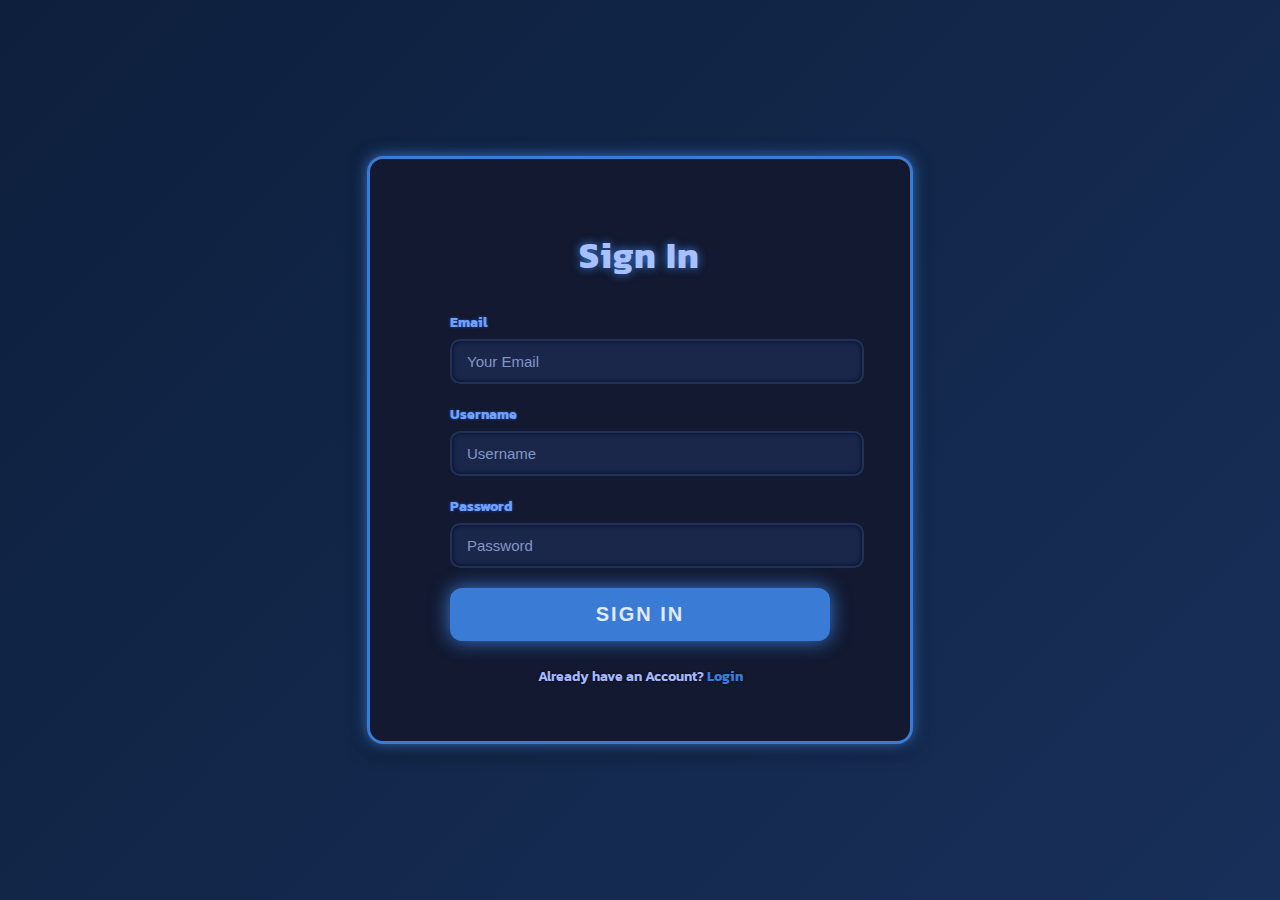
<file: index.html>
<!DOCTYPE html>
<html lang="en">
<head>
  <meta charset="UTF-8">
  <meta name="viewport" content="width=device-width, initial-scale=1.0">
  <title>Sign-in-Glaydo</title>
  <link rel="stylesheet" href="singin.css">
</head>
<body>
  <div class="Sing-in-box">
    <h2>Sign In</h2>
    <form onsubmit="signUpUser(event)">
      <label for="email">Email</label>
      <input id="signup-email" type="email" placeholder="Your Email" required>

      <label for="username">Username</label>
      <input id="signup-username" type="text" placeholder="Username" required>

      <label for="password">Password</label>
      <input id="signup-password" type="password" placeholder="Password" required>

      <button type="submit">Sign In</button>
      <p>Already have an Account?
        <a href="login.html">Login</a>
      </p>
    </form>
  </div>

  <script src="auth.js"></script>
  <script>
  document.getElementById('signup-form').addEventListener('submit', signUpUser);
</script>
</body>
</html>
</file>
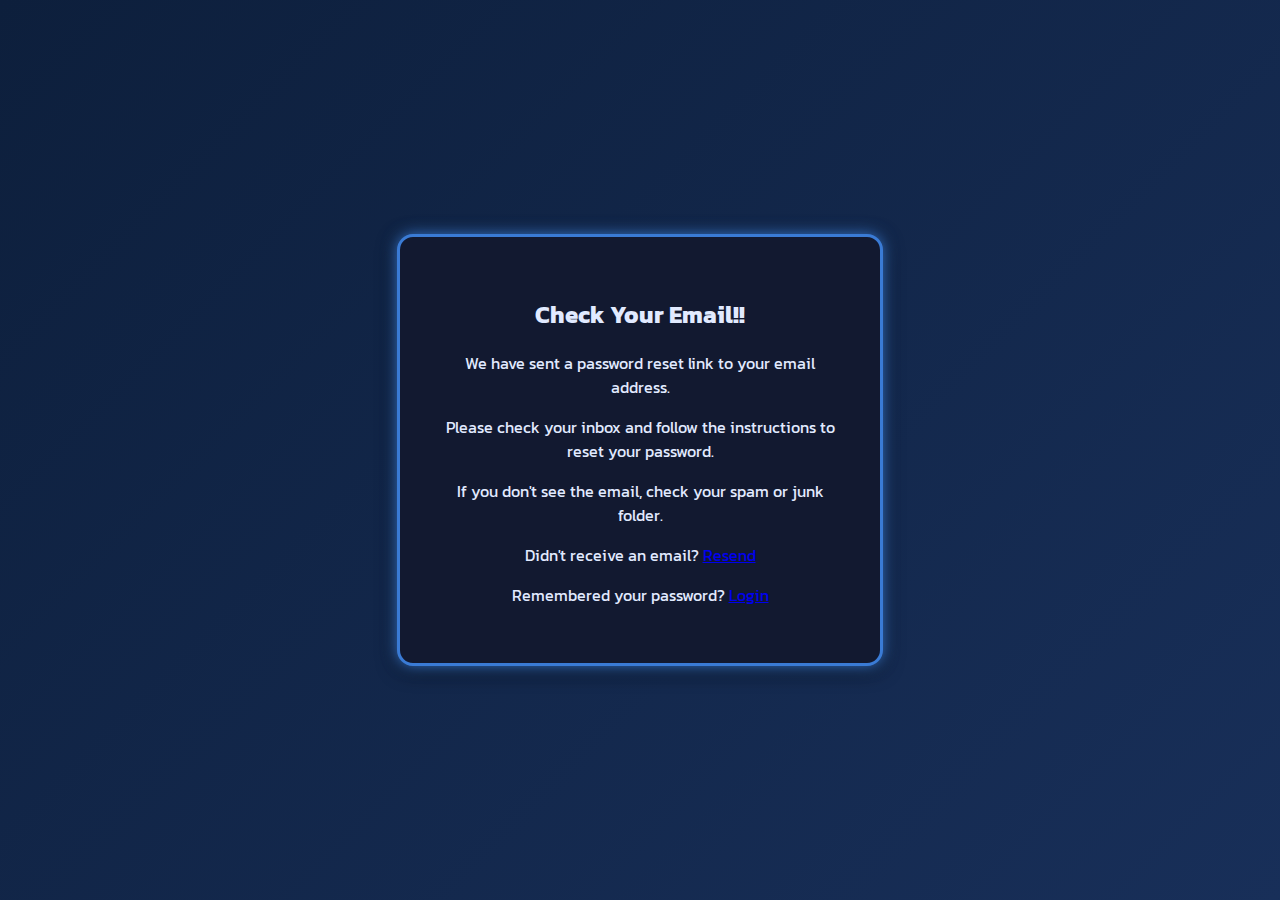
<file: check_email.html>
<!DOCTYPE html>
<html lang="en"><head>
    <meta charset="UTF-8">
    <meta name="viewport" content="width=device-width, initial-scale=1">
    <title>Waiting for Reset Email - Glaydo</title>
    <link rel="stylesheet" href="reset_password.css">
</head>
<body>
    <div class="check-email-box">
        <h2>Check Your Email!!</h2>
        <p>We have sent a password reset link to your email address.</p>
        <p>Please check your inbox and follow the instructions to reset your password.</p>
        <p>If you don't see the email, check your spam or junk folder.</p>
        <p>Didn't receive an email? <a href="forgot.html">Resend</a></p>
        <p>
          Remembered your password? <a href="Login.html">Login</a>
        </p>
    </div>
</body>
</html>
</file>
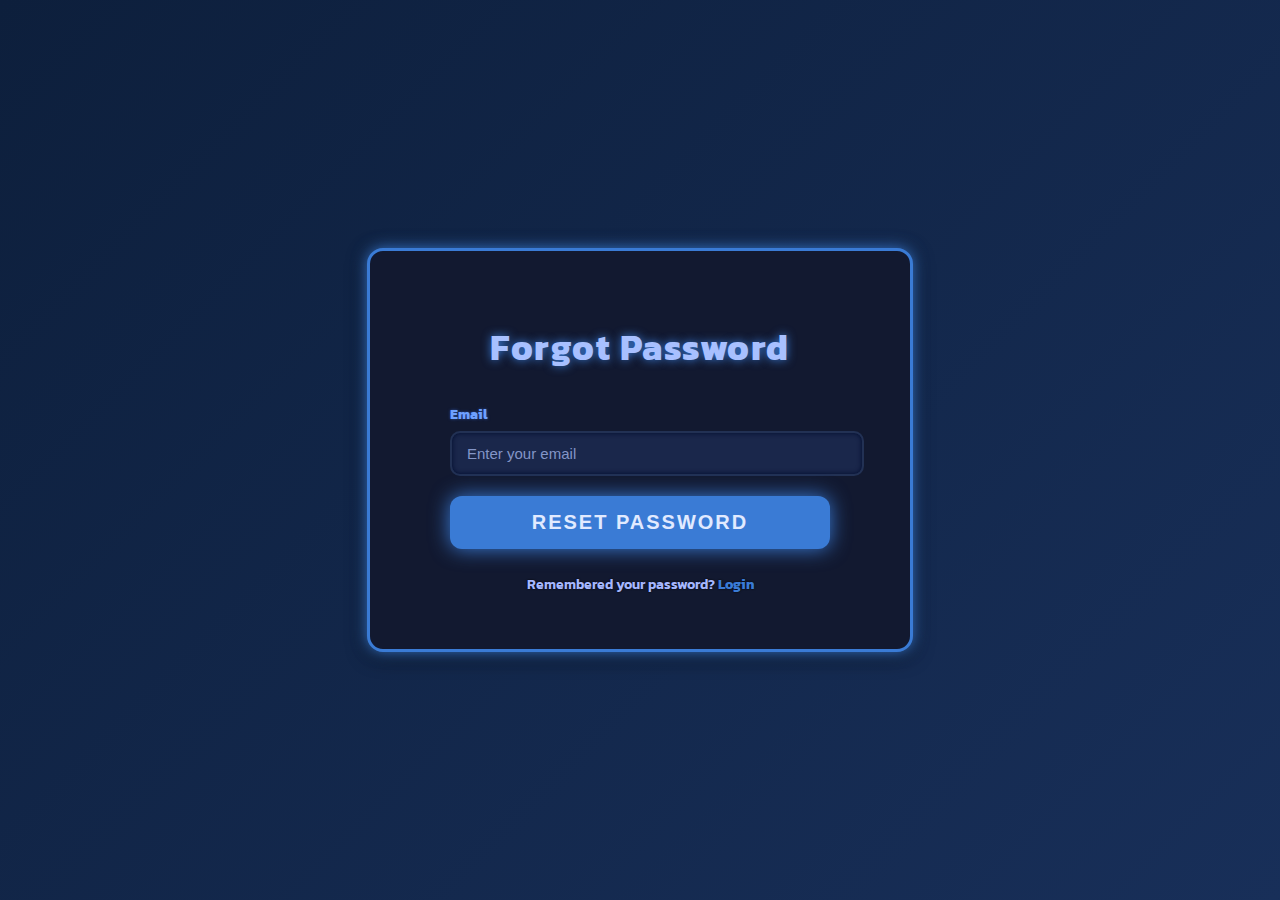
<file: forgot.html>
<!DOCTYPE html>
<html lang="en">
<head>
  <meta charset="UTF-8">
  <meta name="viewport" content="width=device-width, initial-scale=1.0">
  <title>Forget-Password-Glaydo</title>
  <link rel="stylesheet" href="forgot.css">
</head>
<body>
  <div class="Forgot-box">
    <h2>Forgot Password</h2>
   <form onsubmit="forgotPassword(event)">
    <label for="Email">Email</label>
    <input id="forgot-email" type="email" placeholder="Enter your email" required>
    <button type="submit">Reset Password</button>
    <p>Remembered your password?
        <a href="Login.html">Login</a>
    </p>
</form>
  </div>

  <script src="auth.js"></script>
  <script>
  document.getElementById('forgot-form').addEventListener('submit', forgotPassword);
</script>

</body>
</html>
</file>
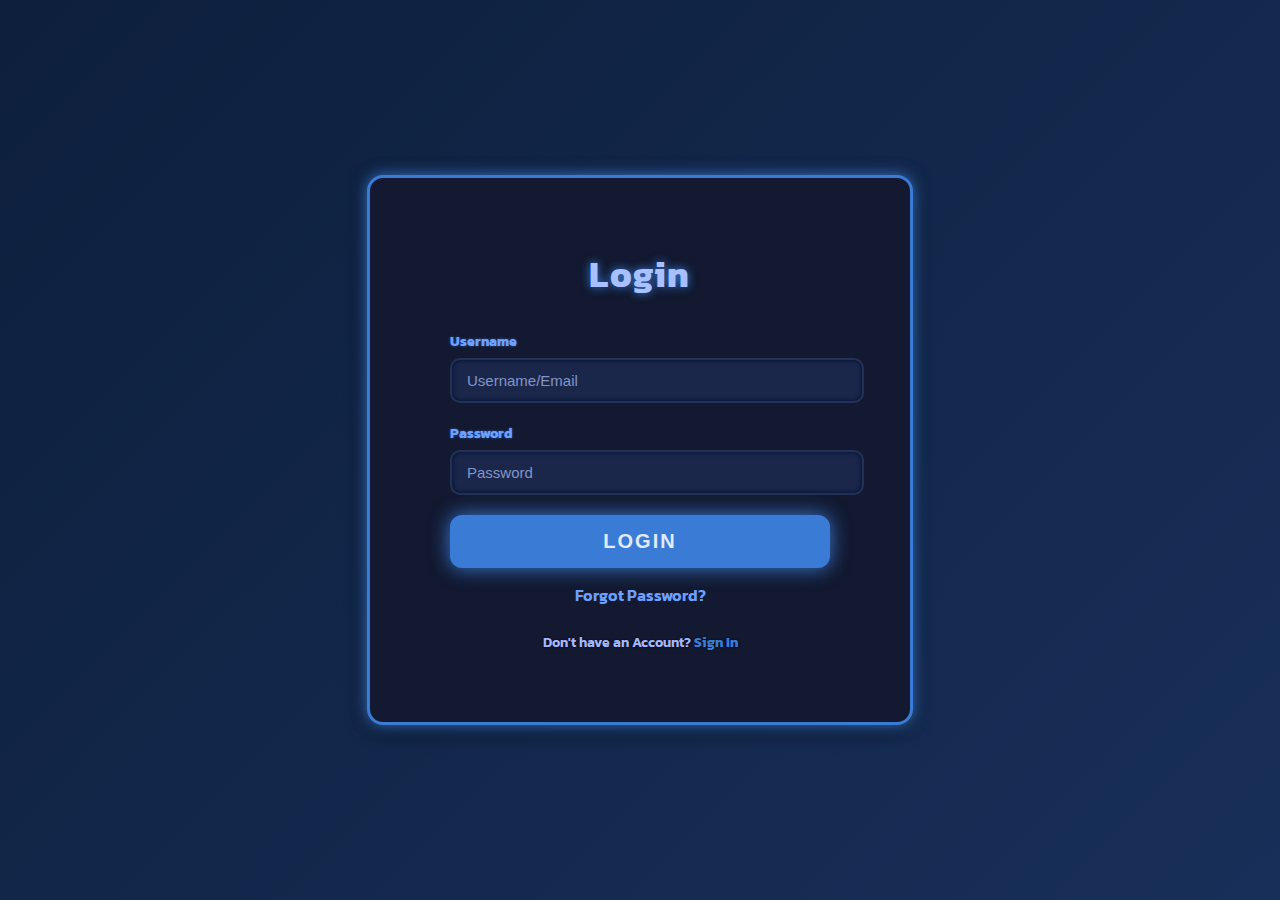
<file: Login.html>
<!DOCTYPE html>
<html lang="en">
<head>
    <meta charset="UTF-8">
    <meta name="viewport" content="width=device-width, initial-scale=1.0">
    <title>Login-Glaydo</title>
    <link rel="stylesheet" href="style.css">
</head>
<body>
    <div class="login-box">
        <h2>Login</h2>
        <form onsubmit="loginUser(event)">
            <label for="Username">Username</label>
            <input id="login-username" type="text" placeholder="Username/Email" required>

            <label for="Password">Password</label>
            <input id="login-password" type="password" placeholder="Password" required>

            <button type="submit">Login</button>
            <a href="forgot.html">Forgot Password?</a>
            <p>Don't have an Account?
                <a href="index.html">Sign In</a>
            </p>
        </form>
    </div>
    <script src="auth.js"></script>
    <script>
  document.getElementById('login-form').addEventListener('submit', loginUser);
</script>
</body>
</html>
</file>
<file: singin.css>
@import url('https://fonts.googleapis.com/css2?family=Kanit:wght@700&display=swap');

body {
  background: linear-gradient(135deg, #0d1f3c, #182f59);
  height: 100vh;
  margin: 0;
  display: flex;
  justify-content: center;
  align-items: center;
  font-family: 'Kanit', sans-serif;
  color: #e1eaff;
}

.Sing-in-box {
  background: #121930;
  border: 3px solid #3a7bd5;
  border-radius: 16px;
  width: 380px;
  padding: 40px 80px;
  box-shadow:
    0 0 15px #3a7bd5,
    0 4px 20px rgba(0, 0, 0, 0.8);
  text-align: center;
}

.Sing-in-box h2 {
  font-size: 36px;
  margin-bottom: 30px;
  letter-spacing: 1.5px;
  text-shadow: 0 0 10px #3a7bd5;
  color: #a8c0ff;
}

form label {
  display: block;
  font-weight: 700;
  font-size: 14px;
  margin-bottom: 6px;
  text-align: left;
  color: #6ea0ff;
  text-shadow: 0 0 3px #2e51a2;
}

form input {
  width: 100%;
  padding: 12px 15px;
  margin-bottom: 20px;
  border-radius: 10px;
  border: 2px solid #223154;
  background: #1a274b;
  color: #c6d1ff;
  font-weight: 600;
  font-size: 15px;
  transition: all 0.3s ease;
  box-shadow: inset 0 0 5px #000c2e;
}

form input::placeholder {
  color: #8395c7;
  font-weight: 500;
}

form input:focus {
  border-color: #3a7bd5;
  background: #27395e;
  outline: none;
  box-shadow: 0 0 15px #3a7bd5;
  color: #e1eaff;
}

button[type="submit"] {
  width: 100%;
  padding: 15px 0;
  background: #3a7bd5;
  border: none;
  border-radius: 12px;
  font-size: 20px;
  font-weight: 800;
  color: #e1eaff;
  cursor: pointer;
  text-transform: uppercase;
  letter-spacing: 2px;
  box-shadow: 0 0 20px #3a7bd5;
  transition: background-color 0.3s ease;
}

button[type="submit"]:hover {
  background: #2e63be;
  box-shadow: 0 0 30px #2e63be;
}

form p {
  margin-top: 25px;
  font-weight: 600;
  font-size: 14px;
  color: #a5b7ff;
  text-shadow: 0 0 2px #000;
}

form p a {
  color: #3a7bd5;
  font-weight: 700;
  text-decoration: none;
  transition: color 0.3s ease;
}

form p a:hover {
  color: #2e63be;
  text-decoration: underline;
}
</file>
<file: forgot.css>
@import url('https://fonts.googleapis.com/css2?family=Kanit:wght@700&display=swap');

body {
  background: linear-gradient(135deg, #0d1f3c, #182f59);
  height: 100vh;
  margin: 0;
  display: flex;
  justify-content: center;
  align-items: center;
  font-family: 'Kanit', sans-serif;
  color: #e1eaff;
}

.Forgot-box {
  background: #121930;
  border: 3px solid #3a7bd5;
  border-radius: 16px;
  width: 380px;
  padding: 40px 80px;
  box-shadow:
    0 0 15px #3a7bd5,
    0 4px 20px rgba(0, 0, 0, 0.8);
  text-align: center;
}

.Forgot-box h2 {
  font-size: 36px;
  margin-bottom: 30px;
  letter-spacing: 1.5px;
  text-shadow: 0 0 10px #3a7bd5;
  color: #a8c0ff;
}

form label {
  display: block;
  font-weight: 700;
  font-size: 14px;
  margin-bottom: 6px;
  text-align: left;
  color: #6ea0ff;
  text-shadow: 0 0 3px #2e51a2;
}

form input {
  width: 100%;
  padding: 12px 15px;
  margin-bottom: 20px;
  border-radius: 10px;
  border: 2px solid #223154;
  background: #1a274b;
  color: #c6d1ff;
  font-weight: 600;
  font-size: 15px;
  transition: all 0.3s ease;
  box-shadow: inset 0 0 5px #000c2e;
}

form input::placeholder {
  color: #8395c7;
  font-weight: 500;
}

form input:focus {
  border-color: #3a7bd5;
  background: #27395e;
  outline: none;
  box-shadow: 0 0 15px #3a7bd5;
  color: #e1eaff;
}

button[type="submit"] {
  width: 100%;
  padding: 15px 0;
  background: #3a7bd5;
  border: none;
  border-radius: 12px;
  font-size: 20px;
  font-weight: 800;
  color: #e1eaff;
  cursor: pointer;
  text-transform: uppercase;
  letter-spacing: 2px;
  box-shadow: 0 0 20px #3a7bd5;
  transition: background-color 0.3s ease;
  margin-bottom: 15px;
}

button[type="submit"]:hover {
  background: #2e63be;
  box-shadow: 0 0 30px #2e63be;
}

form p {
  margin-top: 10px;
  font-weight: 600;
  font-size: 14px;
  color: #a5b7ff;
  text-shadow: 0 0 2px #000;
}

form p a {
  color: #3a7bd5;
  font-weight: 700;
  text-decoration: none;
  transition: color 0.3s ease;
}

form p a:hover {
  color: #2e63be;
  text-decoration: underline;
}
</file>
<file: style.css>
@import url('https://fonts.googleapis.com/css2?family=Kanit:wght@700&display=swap');

body {
  background: linear-gradient(135deg, #0d1f3c, #182f59);
  height: 100vh;
  margin: 0;
  display: flex;
  justify-content: center;
  align-items: center;
  font-family: 'Kanit', sans-serif;
  color: #e1eaff;
}

.login-box {
  background: #121930;
  border: 3px solid #3a7bd5;
  border-radius: 16px;
  width: 380px;
  padding: 40px 80px;
  box-shadow:
    0 0 15px #3a7bd5,
    0 4px 20px rgba(0, 0, 0, 0.8);
  text-align: center;
}

.login-box h2 {
  font-size: 36px;
  margin-bottom: 30px;
  letter-spacing: 1.5px;
  text-shadow: 0 0 10px #3a7bd5;
  color: #a8c0ff;
}

form label {
  display: block;
  font-weight: 700;
  font-size: 14px;
  margin-bottom: 6px;
  text-align: left;
  color: #6ea0ff;
  text-shadow: 0 0 3px #2e51a2;
}

form input {
  width: 100%;
  padding: 12px 15px;
  margin-bottom: 20px;
  border-radius: 10px;
  border: 2px solid #223154;
  background: #1a274b;
  color: #c6d1ff;
  font-weight: 600;
  font-size: 15px;
  transition: all 0.3s ease;
  box-shadow: inset 0 0 5px #000c2e;
}

form input::placeholder {
  color: #8395c7;
  font-weight: 500;
}

form input:focus {
  border-color: #3a7bd5;
  background: #27395e;
  outline: none;
  box-shadow: 0 0 15px #3a7bd5;
  color: #e1eaff;
}

button[type="submit"] {
  width: 100%;
  padding: 15px 0;
  background: #3a7bd5;
  border: none;
  border-radius: 12px;
  font-size: 20px;
  font-weight: 800;
  color: #e1eaff;
  cursor: pointer;
  text-transform: uppercase;
  letter-spacing: 2px;
  box-shadow: 0 0 20px #3a7bd5;
  transition: background-color 0.3s ease;
  margin-bottom: 15px;
}

button[type="submit"]:hover {
  background: #2e63be;
  box-shadow: 0 0 30px #2e63be;
}

form a {
  display: inline-block;
  margin-bottom: 15px;
  font-weight: 600;
  color: #6ea0ff;
  text-decoration: none;
  transition: color 0.3s ease;
}

form a:hover {
  color: #2e63be;
  text-decoration: underline;
}

form p {
  margin-top: 10px;
  font-weight: 600;
  font-size: 14px;
  color: #a5b7ff;
  text-shadow: 0 0 2px #000;
}

form p a {
  color: #3a7bd5;
  font-weight: 700;
  text-decoration: none;
  transition: color 0.3s ease;
}

form p a:hover {
  color: #2e63be;
  text-decoration: underline;
}
</file>
